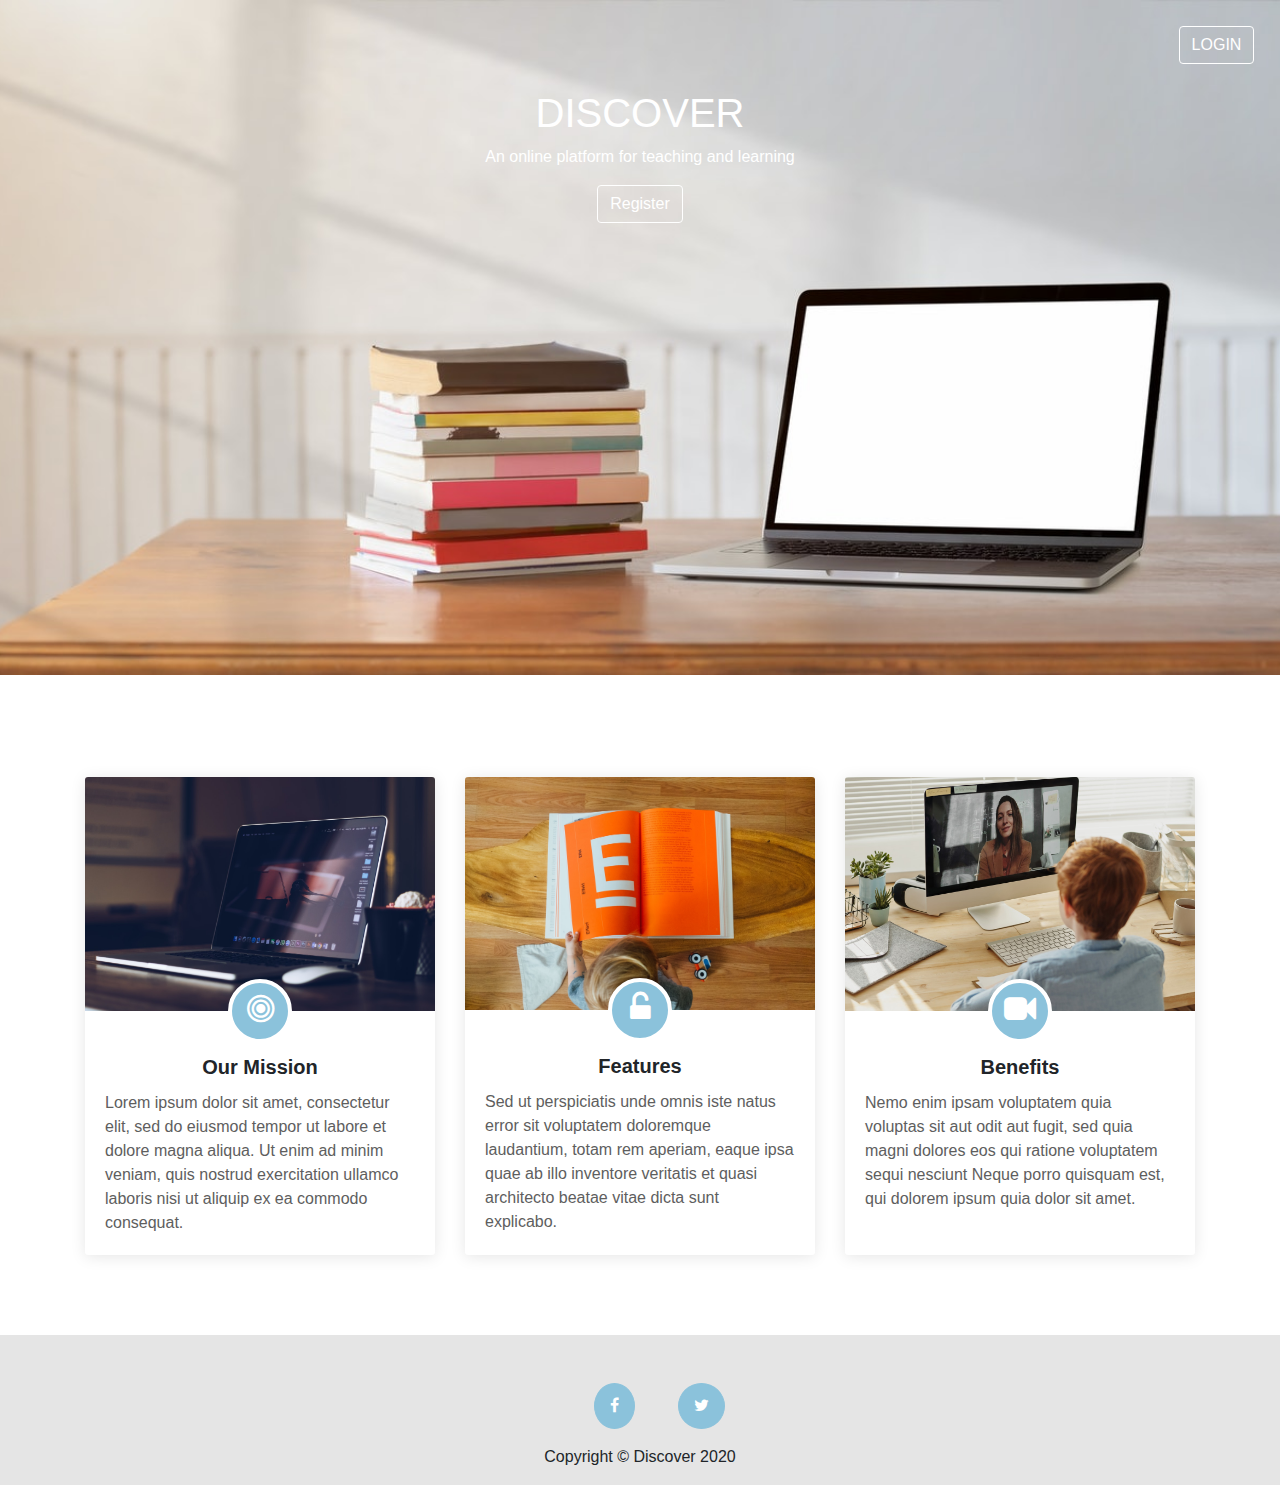
<file: index.html>
<!DOCTYPE html>
<html lang="en" dir="ltr">

<head>
    <meta charset="utf-8">
    <title>Discover</title>
    <link rel="stylesheet" href="./css/bootstrap.min.css">
    <link rel="stylesheet" href="./css/font-awesome.min.css">
    <link rel="stylesheet" href="./css/personal.css">

</head>

<body>
    <div class="top-box">
        <div id="login">
            <a href="./accounts/login.html" class="btn btn-outline-dark">LOGIN</a>
        </div>
        <div id="intro-container">
            <div id="intro">
                <h1>DISCOVER</h1>
                <p>An online platform for teaching and learning</p>
                <a href="./accounts/register.html" class="btn btn-outline-dark">Register</a>
                <!-- <a class="ui inverted grey button">Grey</a> -->
            </div>
        </div>
    </div>

    <!-- features -->
    <!-- ======= Why Us Section ======= -->
    <section class="why-us">
        <div class="container">

            <div class="row">
                <div class="col-lg-4 col-md-6 d-flex align-items-stretch">
                    <div class="card">
                        <img src="./images/1.jpg" class="card-img-top" alt="...">
                        <div class="card-icon">
                            <i class="fa fa-bullseye" aria-hidden="true"></i>
                        </div>
                        <div class="card-body">
                            <h5 class="card-title">Our Mission</h5>
                            <p class="card-text">Lorem ipsum dolor sit amet, consectetur elit, sed do eiusmod tempor ut
                                labore et dolore magna aliqua. Ut enim ad minim veniam, quis nostrud exercitation
                                ullamco laboris nisi ut aliquip ex ea commodo consequat. </p>
                        </div>
                    </div>
                </div>
                <div class="col-lg-4 col-md-6 d-flex align-items-stretch">
                    <div class="card">
                        <img src="./images/2.jpg" class="card-img-top" alt="...">
                        <div class="card-icon">
                            <i class="fa fa-unlock-alt" aria-hidden="true"></i>
                        </div>
                        <div class="card-body">
                            <h5 class="card-title">Features</h5>
                            <p class="card-text">Sed ut perspiciatis unde omnis iste natus error sit voluptatem
                                doloremque laudantium, totam rem aperiam, eaque ipsa quae ab illo inventore veritatis et
                                quasi architecto beatae vitae dicta sunt explicabo. </p>
                        </div>
                    </div>
                </div>
                <div class="col-lg-4 col-md-6 d-flex align-items-stretch">
                    <div class="card">
                        <img src="./images/3.jpg" class="card-img-top" alt="...">
                        <div class="card-icon">
                            <i class="fa fa-video-camera" aria-hidden="true"></i>
                        </div>
                        <div class="card-body">
                            <h5 class="card-title">Benefits</h5>
                            <p class="card-text">Nemo enim ipsam voluptatem quia voluptas sit aut odit aut fugit, sed
                                quia magni dolores eos qui ratione voluptatem sequi nesciunt Neque porro quisquam est,
                                qui dolorem ipsum quia dolor sit amet. </p>
                        </div>
                    </div>
                </div>
            </div>

        </div>
    </section><!-- End Why Us Section -->

    <footer>
        <center>
            <a style="border-radius:50% !important;font-size:1rem;padding:10px 15px;margin-left: 3%;" href=""
                class="rounded btn btn-primary"><i class="fa fa-facebook" aria-hidden="true"></i></a>
            <a style="border-radius:50% !important;font-size:1rem;padding:10px 15px;margin-left: 3%;" " href="" class="
                rounded btn btn-primary"><i class="fa fa-twitter" aria-hidden="true"></i></a>
        </center>


        <!-- Copyright -->
        <div class="footer-copyright text-center py-3">
            Copyright © Discover 2020
        </div>
        <!-- Copyright -->

    </footer>

</body>
<script src="./js/jquery.min.js"></script>
<script src="./js/bootstrap.min.js"></script>
<script src="./js/personal.js"></script>

</html>
</file>
<file: css/personal.css>
/* ################ index.html css ###################################### */
.top-box {
  background-image: url("../images/ol.jpg");
  background-repeat: no-repeat;
  background-position: center;
  background-size: cover;
  height: 75vh;
}
#intro-container {
  display: flex;
  justify-content: center;
  align-items: center;
}
#intro {
  color: white;
  display: flex;
  justify-content: center;
  align-items: center;
  flex-direction: column;
}

#login {
  padding: 2%;
  display: flex;
  justify-content: flex-end;
}
#login button,
#intro button {
  border-color: white;
  color: white;
}
.btn {
  border-color: white;
  color: white;
}
.btn:focus,
.btn:active {
  outline: none !important;
  box-shadow: none !important;
}
.btn:hover {
  background-color: white !important;
  color: #8bc2db !important;
  border-color: white;
}

.why-us {
  margin-top: 8%;
  padding-bottom: 30px;
}

.why-us .card {
  border-radius: 3px;
  border: 0;
  box-shadow: 0px 2px 15px rgba(0, 0, 0, 0.1);
  margin-bottom: 30px;
}

.why-us .card-icon {
  text-align: center;
  margin-top: -32px;
}

.why-us .card-icon i {
  font-size: 32px;
  color: #fff;
  width: 64px;
  height: 64px;
  padding-top: 10px;
  text-align: center;
  background-color: #8bc2db;
  border-radius: 50%;
  text-align: center;
  border: 4px solid #fff;
  transition: 0.3s;
  display: inline-block;
}

.why-us .card-body {
  padding-top: 12px;
}

.why-us .card-title {
  font-weight: 700;
  text-align: center;
}

.why-us .card-title a {
  color: #743e1d;
}

.why-us .card-title a:hover {
  color: #8bc2db;
}

.why-us .card-text {
  color: #5e5e5e;
}

.why-us .card:hover .card-icon i {
  background: #fff;
  color: #8bc2db;
}

center a {
  background-color: #8bc2db !important ;
  border-color: #8bc2db !important;
}

footer {
  margin-top: 20px;
  background-color: rgba(0, 0, 0, 0.1);
  padding-top: 3rem !important;
}

/* ######################## accounts folder css start #####################################  */

#social-login a {
  margin-top: 1rem;
}

#email-login .title {
  font-size: 3rem;
  text-align: center;
}

#email-login {
  padding-top: 3rem;
}

.field input {
  border-top: none !important;
  border-left: none !important;
  border-right: none !important;
  border-radius: 0px !important;
}

#social-login {
  padding: 2% 20% 2% 20%;
}
#login-body {
  padding: 2% 10% 2% 10%;
  display: flex;
  justify-content: center;
  flex-direction: column;
  /* background-color: #4b3a29; */
}
.horizontal {
  width: 50%;
  margin-left: 25% !important;
}
#email-login form {
  padding: 5% 20% 5% 20%;
}
#email-login form button {
  margin-top: 1rem;
  background-color: #8bc2db;
  color: white;
}
/* ########################### end of accounts css #################################### */
</file>
